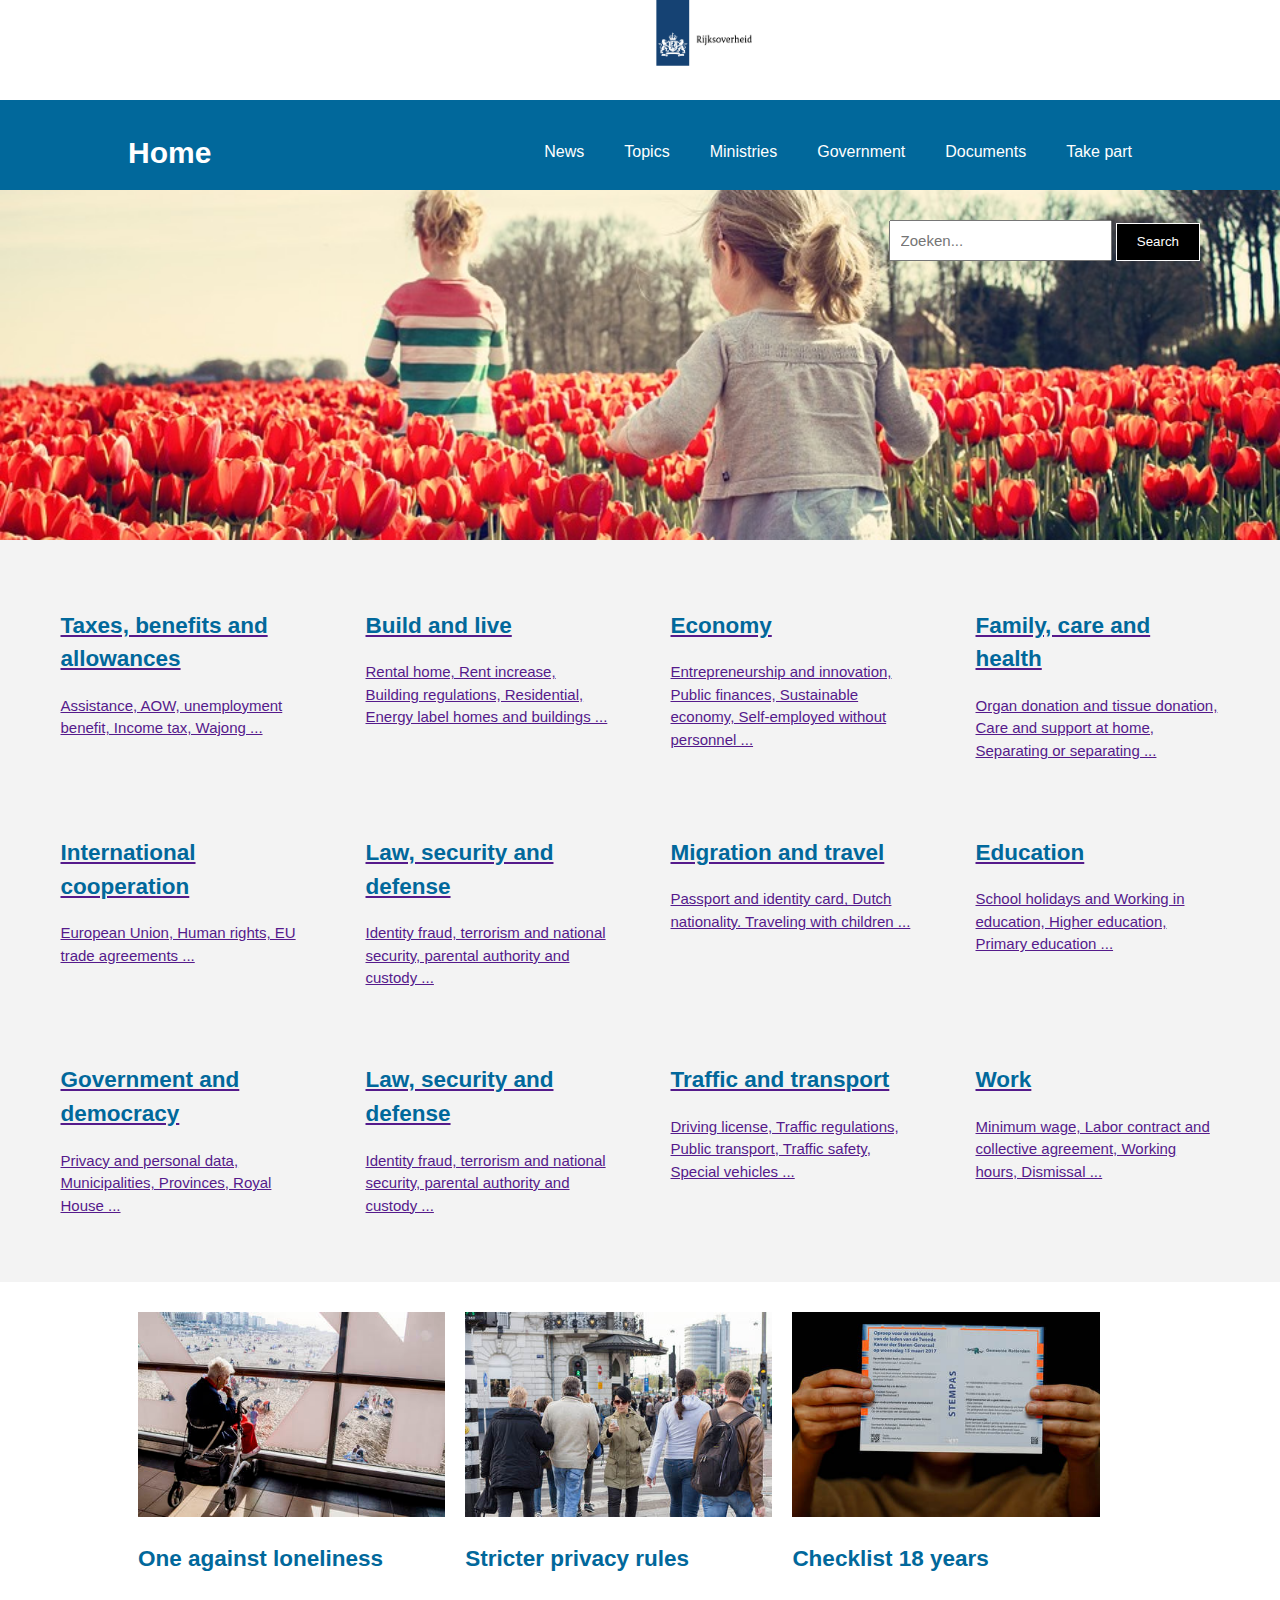
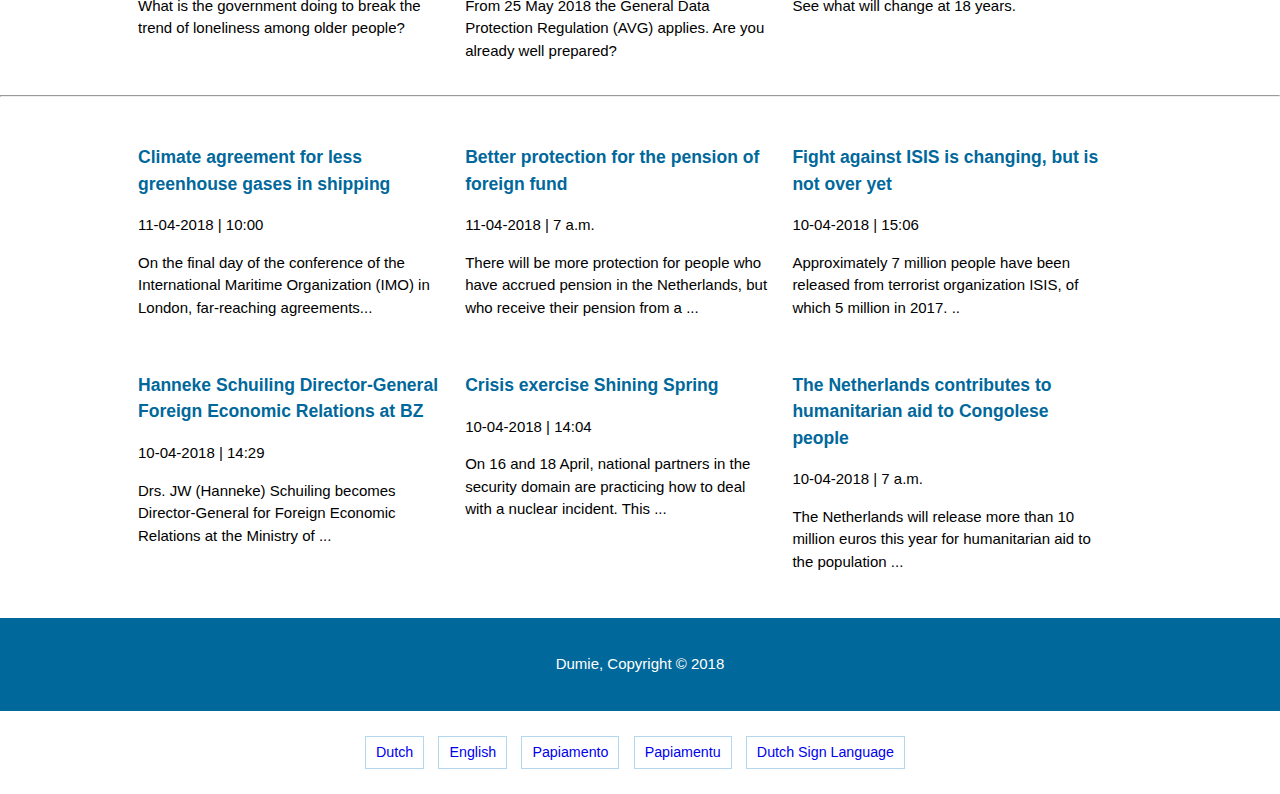
<file: week3/index.html>
<!DOCTYPE html>
<html>
  <head>
    <meta charset="utf-8">
    <meta name="viewport" content="width=device-width">
  	<meta name="author" content="Dumie">
    <title>Informatie van de Rijksoverheid | Rijksoverheid.nl</title>
    <link rel="stylesheet" href="style.css">
  </head>
  <body>
 	<div class="top">
      	<img src="gov.png" width="10%">
    </div>
    <header>
      <div class="container">
        <div id="branding">
          <h1>Home</h1>
        </div>
        <nav>
          <ul>
            <li><a href="about.html">News</a></li>
            <li><a href="about.html">Topics</a></li>
            <li><a href="services.html">Ministries</a></li>
            <li><a href="services.html">Government</a></li>
            <li><a href="services.html">Documents</a></li>
            <li><a href="services.html">Take part</a></li>
          </ul>
        </nav>
      </div>
    </header>
    <section id="showcase">
      <div class="container">
      </div>
        <form>
          <input type="email" placeholder="Zoeken...">
          <button type="submit" class="button_1">Search</button>
        </form>
    </section>
	<section id="first_boxes">
      <div class="first_boxes_cont">
        <div class="boxx">
          <a href=""><h2>Taxes, benefits and allowances</h2>
          <p>Assistance, AOW, unemployment benefit, Income tax, Wajong ...</p></a>
        </div>
        <div class="boxx">
          <a href=""><h2>Build and live</h2>
          <p>Rental home, Rent increase, Building regulations, Residential, Energy label homes and buildings ...</p></a>
        </div>
        <div class="boxx">
          <a href=""><h2>Economy</h2>
          <p>Entrepreneurship and innovation, Public finances, Sustainable economy, Self-employed without personnel ...</p></a>
        </div>
        <div class="boxx">
          <a href=""><h2>Family, care and health</h2>
          <p>Organ donation and tissue donation, Care and support at home, Separating or separating ...</p></a>
        </div>
      </div>
      <div class="first_boxes_cont">
        <div class="boxx">
          <a href=""><h2>International cooperation</h2>
          <p>European Union, Human rights, EU trade agreements ...</p></a> 
        </div>
        <div class="boxx">
          <a href=""><h2>Law, security and defense</h2>
          <p>Identity fraud, terrorism and national security, parental authority and custody ...</p></a>
        </div>
        <div class="boxx">
          <a href=""><h2>Migration and travel</h2>
          <p>Passport and identity card, Dutch nationality. Traveling with children ...</p></a>
        </div>
        <div class="boxx">
          <a href=""><h2>Education</h2>
          <p>School holidays and Working in education, Higher education, Primary education ...</p></a>
        </div>
      </div>
      <div class="first_boxes_cont">
        <div class="boxx">
          <a href=""><h2>Government and democracy</h2>
          <p>Privacy and personal data, Municipalities, Provinces, Royal House ...</p></a>
        </div>
        <div class="boxx">
          <a href=""><h2>Law, security and defense</h2>
          <p>Identity fraud, terrorism and national security, parental authority and custody ...</p></a>
        </div>
        <div class="boxx">
          <a href=""><h2>Traffic and transport</h2>
          <p>Driving license, Traffic regulations, Public transport, Traffic safety, Special vehicles ...</p></a>
        </div>
        <div class="boxx">
          <a href=""><h2>Work</h2>
    	  <p>Minimum wage, Labor contract and collective agreement, Working hours, Dismissal ...</p></a>
        </div>
      </div>
    </section>
    <section id="second_boxes">
      <div class="container">
        <div class="box">
          <a href=""><img src="een1.jpg"/>
          <h2>One against loneliness</h2>
          <p>What is the government doing to break the trend of loneliness among older people?</p></a>
        </div>
        <div class="box">
          <a href=""><img src="een2.jpg"/>
          <h2>Stricter privacy rules</h2>
          <p>From 25 May 2018 the General Data Protection Regulation (AVG) applies. Are you already well prepared?</p></a>
        </div>
        <div class="box">
          <a href=""><img src="een3.jpg"/>
          <h2>Checklist 18 years</h2>
          <p>See what will change at 18 years. </p></a>
        </div>
      </div>
      <hr>
    </section>
    <section id="second_boxes">
      <div class="container">
        <div class="box">
          <a href=""><h3>Climate agreement for less greenhouse gases in shipping</h3>
          <p class="time">11-04-2018 | 10:00</p>
          <p>On the final day of the conference of the International Maritime Organization (IMO) in London, far-reaching agreements...</p></a>
        </div>
        <div class="box">
          <a href=""><h3>Better protection for the pension of foreign fund</h3>
          <p class="time">11-04-2018 | 7 a.m.</p>
          <p>There will be more protection for people who have accrued pension in the Netherlands, but who receive their pension from a ...</p></a>
        </div>
        <div class="box">
          <a href=""><h3>Fight against ISIS is changing, but is not over yet</h3>
          <p class="time">10-04-2018 | 15:06</p>
          <p>Approximately 7 million people have been released from terrorist organization ISIS, of which 5 million in 2017. ..</p></a>
        </div>
      </div>
      <div class="container">
        <div class="box">
          <a href=""><h3>Hanneke Schuiling Director-General Foreign Economic Relations at BZ</h3>
          <p class="time">10-04-2018 | 14:29</p>
          <p>Drs. JW (Hanneke) Schuiling becomes Director-General for Foreign Economic Relations at the Ministry of ...</p></a>
        </div>
        <div class="box">
          <a href=""><h3>Crisis exercise Shining Spring</h3>
          <p class="time">10-04-2018 | 14:04</p>
          <p>On 16 and 18 April, national partners in the security domain are practicing how to deal with a nuclear incident. This ...</p></a></a>
        </div>
        <div class="box">
          <a href=""><h3>The Netherlands contributes to humanitarian aid to Congolese people</h3>
          <p class="time">10-04-2018 | 7 a.m.</p>
          <p>The Netherlands will release more than 10 million euros this year for humanitarian aid to the population ...</p></a>
        </div>
      </div>
    </section>
    <footer>
    	<p>Dumie, Copyright &copy; 2018</p>
    </footer>
		<div class="bottom_navigation">
            <ul>
                <li><a href="#">Dutch</a></li>
                <li><a href="#"> English</a></li>
                <li><a href="#">Papiamento</a></li>
                <li><a href="#">Papiamentu</a></li>
                <li><a href="#">Dutch Sign Language</a></li>
            </ul>
        </div>
  </body>
 </html>
</file>
<file: week3/style.css>
body{
  font: 15px/1.5 Arial, Helvetica,sans-serif;
  padding:0;
  margin:0;
}
.container{
  width:80%;
  margin:auto;
  overflow:hidden;
}
ul{
  margin:0;
  padding:0;
}
h2, h3{
    color: #01689b;
}
/*header*/
.top{
  height: 100px;
}
.top img{
  padding-left:50%;
}
header{
  background:#01689b;
  color:#ffffff;
  padding-top:30px;
  min-height:60px;
}
header a{
  color:#ffffff;
  text-decoration:none;
  font-size:16px;
}
header li{
  float:left;
  display:inline;
  padding: 0px 20px 0 20px;
}

header #branding{
  float:left;
}

header #branding h1{
  margin:0;
}

header nav{
  float:right;
  margin-top:10px;
}
header a:hover{
  text-decoration: underline;
}
#showcase{
  background-image: url(een4.jpg); 
  height: 350px;
  background-position: center center;
  background-size: cover;
}
form {
  float:right;
  margin-top: 30px;
  margin-right: 80px;
}
input{
    padding: 10px;
    font-size: inherit;
}   
.button_1{
  height:38px;
  background:black;
  border:1px solid white;
  padding-left: 20px;
  padding-right:20px;
  color:#ffffff;
}
.first_boxes_cont{
  width: 100%;
  height: auto;
  /*flexbox style*/
  display: flex;
  flex-direction: row;
  justify-content:space-around;
  flex-flow: wrap;
}
.boxx{
  width: 20%;
  height: auto;
  margin: 20px; 
  box-sizing: border-box;
}
#first_boxes{
  padding: 30px;
  background-color: #f3f3f3;
}
.first_boxes_container{
  display: flex;
  padding: 20px;
}
.box a p{
    color:black;
    line-height: 1.5;
}
.box a{
    text-decoration: none;
}
#second_boxes{
  margin-top:20px;
}
#second_boxes .box{
  float:left;
  width:30%;
  padding:10px;
}
#second_boxes .box img{
  width:100%;
}   
footer{
  padding:20px;
  margin-top:20px;
  color:#ffffff;
  background-color: #01689b;
  text-align: center;
}
.bottom_navigation{
    text-align: center;
    list-style: none;
    padding: 20px 0 20px 0;
}
.bottom_navigation li{
    display: inline-block;
    padding-right: 50px;
    border: 1px solid #b2d7ee;
    font-size: .95em;
    color: #007bc7;
    padding: 5px 10px 5px 10px;
    margin: 5px 10px 5px 0;
}
.bottom_navigation li a{
    text-decoration: none;
}

/* Media Queries */
@media(max-width: 768px){
  .top img{
    width: 10%;
  }
  header #branding,
  header nav,
  header nav li,
  #newsletter h1,
  #newsletter form,
  #second_boxes .box{
    float:none;
    text-align:center;
    width:100%;
  }
  header{
    padding-bottom:20px;
  }
.button_1, .quote button{
    display:block;
    width:100%;
  }
  #newsletter form input[type="email"], .quote input, .quote textarea{
    width:100%;
    margin-bottom:5px;
  }
  .boxx{
    width: 40%;
  }
}
@media(max-width: 450px){
  .boxx{
    width: 100%;
  }
}
</file>
